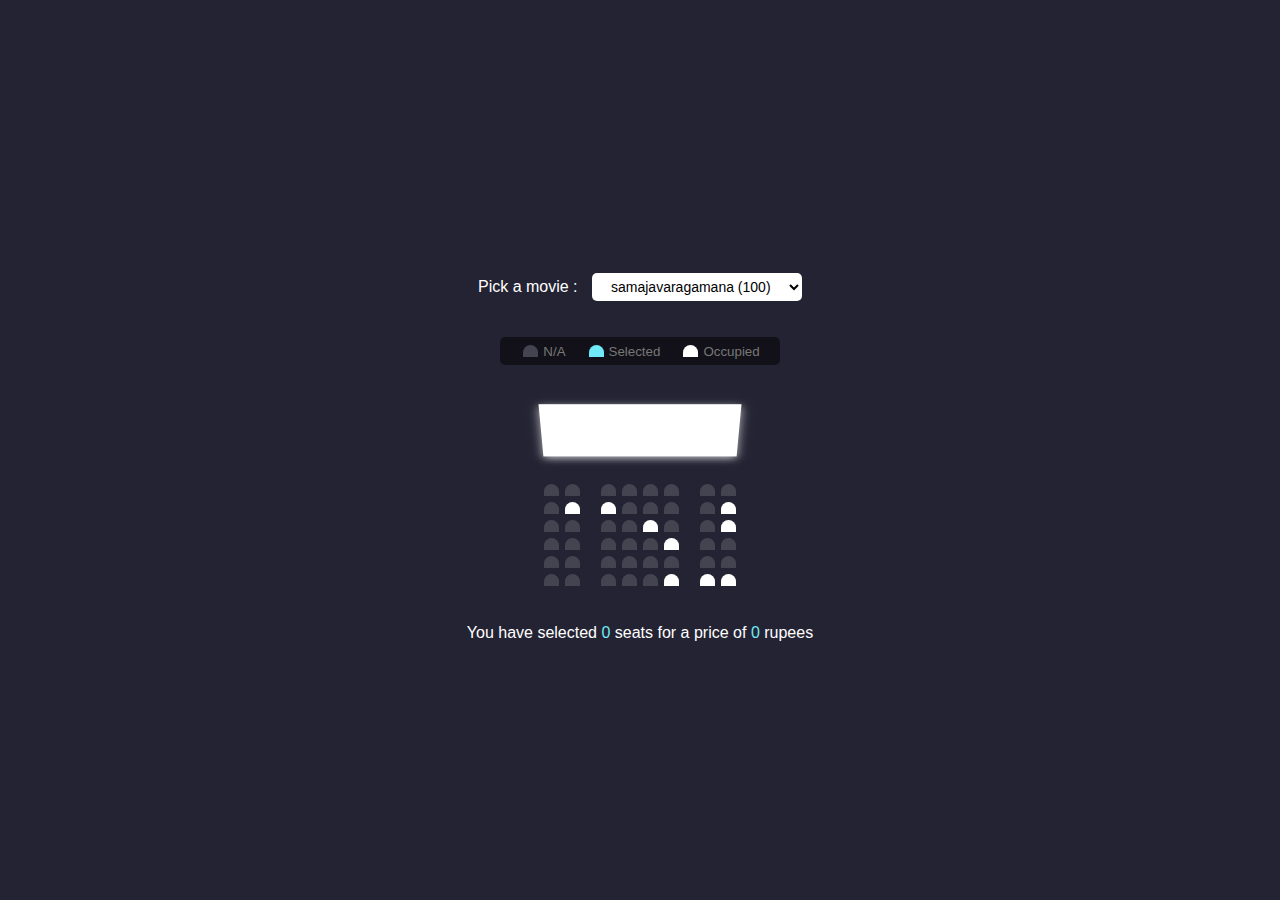
<file: project 1/index.html>
<!DOCTYPE html>
<html lang="en" dir="ltr">
  <head>
    <meta charset="utf-8">
    <title>Movie Seat Booking</title>
    <link rel="stylesheet" href="index.css">
  </head>
  <body>
    <div class="movie-container">
      <label>Pick a movie :</label>
      <select id="movie">
        <option value="100">samajavaragamana (100)</option>
        <option value="150">baby (150)</option>
        <option value="200">BRO (200)</option>
        <option value="120">bhola (120)</option>

      </select>

    </div>


    <ul class="showcase">
      <li>
        <div class="seat"></div>
        <small>N/A</small>
      </li>
      <li>
        <div class="seat selected"></div>
        <small>Selected</small>
      </li>
      <li>
        <div class="seat occupied"></div>
        <small>Occupied</small>
      </li>

    </ul>


    <div class="container">
      <div class="screen"></div>

      <div class="row">
        <div class="seat"></div>
        <div class="seat"></div>
        <div class="seat"></div>
        <div class="seat"></div>
        <div class="seat"></div>
        <div class="seat"></div>
        <div class="seat"></div>
        <div class="seat"></div>

      </div>
      <div class="row">
        <div class="seat"></div>
        <div class="seat occupied"></div>
        <div class="seat occupied"></div>
        <div class="seat"></div>
        <div class="seat"></div>
        <div class="seat"></div>
        <div class="seat"></div>
        <div class="seat occupied"></div>

      </div>
      <div class="row">
        <div class="seat"></div>
        <div class="seat"></div>
        <div class="seat"></div>
        <div class="seat"></div>
        <div class="seat occupied"></div>
        <div class="seat"></div>
        <div class="seat"></div>
        <div class="seat occupied"></div>

      </div>
      <div class="row">
        <div class="seat"></div>
        <div class="seat"></div>
        <div class="seat"></div>
        <div class="seat"></div>
        <div class="seat"></div>
        <div class="seat occupied"></div>
        <div class="seat"></div>
        <div class="seat"></div>

      </div>
      <div class="row">
        <div class="seat"></div>
        <div class="seat"></div>
        <div class="seat"></div>
        <div class="seat"></div>
        <div class="seat"></div>
        <div class="seat"></div>
        <div class="seat"></div>
        <div class="seat"></div>

      </div>
      <div class="row">
        <div class="seat"></div>
        <div class="seat"></div>
        <div class="seat"></div>
        <div class="seat"></div>
        <div class="seat"></div>
        <div class="seat occupied"></div>
        <div class="seat occupied"></div>
        <div class="seat occupied"></div>

      </div>


    </div>

    <p class="text">You have selected <span id="count">0</span> seats for a price of <span id="total">0</span> rupees</p>






    <script src="index.js" charset="utf-8"></script>

  </body>
</html>
</file>
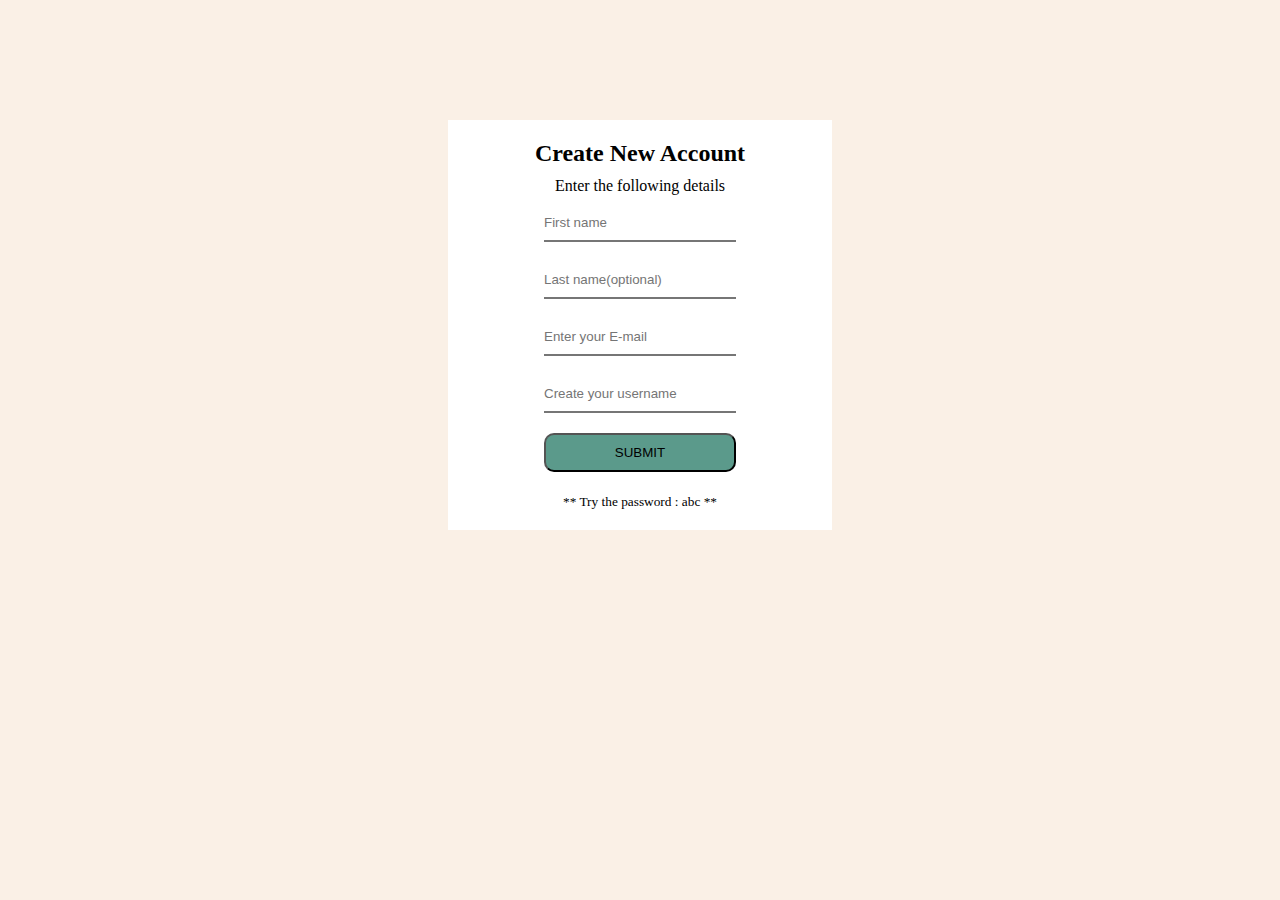
<file: index1.html>
<!DOCTYPE html>
<html lang="en" dir="ltr">
  <head>
    <meta charset="utf-8">
    <title>New Account</title>
    <link rel="stylesheet" href="index1.css">
  </head>
  <body>
    <div class="newpage">
      <h2>Create New Account</h2>
      <p>Enter the following details</p>

      <form class="" action="index0.html" method="post">
        <input type="text" name="" value="" placeholder="First name" class="input"><br>
        <input type="text" name="" value="" placeholder="Last name(optional)" class="input"><br>
        <input type="email" name="" value="" placeholder="Enter your E-mail" class="input"><br>
        <input type="text" name="" value="" placeholder="Create your username" class="input"><br>
        <input type="submit" name="" value="SUBMIT" class="btn">


      </form>
      <p class="note"><small>** Try the password : abc **</small></p>

    </div>

  </body>
</html>
</file>
<file: project 1/index.css>
*{
  box-sizing: border-box;
}

body{
  background-color: #242333;
  color: #fff;
  display: flex;
  flex-direction: column;
  align-items: center;
  justify-content: center;
  height: 100vh;
  font-family: sans-serif;
  margin: 0;
}

.movie-container{
  margin: 20px 0;
}

.movie-container select{
  background-color: #fff;
  border: 0;
  border-radius: 5px;
  font-size: 14px;
  margin-left: 10px;
  padding: 5px 15px 5px 15px;
  /*-moz-appearance: none;
  -webkit-appearance: none;
  appearance: none */
}

.container{
  perspective: 1000px;
  margin-bottom: 30px;
}


.seat{
  background-color: #444451;
  height: 12px;
  width: 15px;
  margin: 3px;
  border-top-left-radius: 10px;
  border-top-right-radius: 10px;
}

.seat.selected{
  background-color: #6feaf6;
}

.seat.occupied{
  background-color: #fff;
}

.seat:nth-of-type(2){
  margin-right: 18px;
}

.seat:nth-last-of-type(2){
  margin-left: 18px;
}

.seat:not(.occupied):hover{
  cursor: pointer;
  transform: scale(1.2);
}

.showcase.seat:not(.occupied):hover{
  cursor: default;
  transform: scale(1);
}

.showcase{
  background-color: rgba(0, 0, 0, 0.5);
  padding:5px 10px;
  border-radius: 5px;
  color: #777;
  list-style-type: none;
  display: flex;
  justify-content: space-between;
}

.showcase li{
  display: flex;
  align-items: center;
  justify-content: center;
  margin: 0 10px;
}

.showcase li small{
  margin-left: 2px;
}


.row{
  display: flex;
}


.screen{
  background-color: #fff;
  height: 70px;
  width: 100%;
  margin: 15px 0;
  transform: rotateX(-45deg);
  box-shadow: 0 3px 10px rgba(255,255,255,0.7);
}


p.text{
  margin: 5px 0;
}

p.text span{
  color: #6feaf6;
}
</file>
<file: index1.css>
*{
  margin: 0;
  padding: 0;
  box-sizing: border-box;
}

body{
  background-color: #FAF0E6;
}

h2{
  padding-top: 20px;
}

p{
  margin-top: 10px;
}


.newpage{
  background-color: white;
  opacity: 2;
  text-align: center;
  width: 30%;
  margin:120px auto;
}

input{
  width: 50%;
  padding-top: 10px;
  padding-bottom: 10px;
  margin-top: 10px;
  margin-bottom: 10px;
}

.input{
  border-top-width: 0;
  border-left-width: 0;
  border-right-width: 0;
  outline: none;
}

.btn{
  border-radius: 10px;
  background-color: #5B9A8B;
}

.note{
  padding-bottom: 20px;
}
</file>
